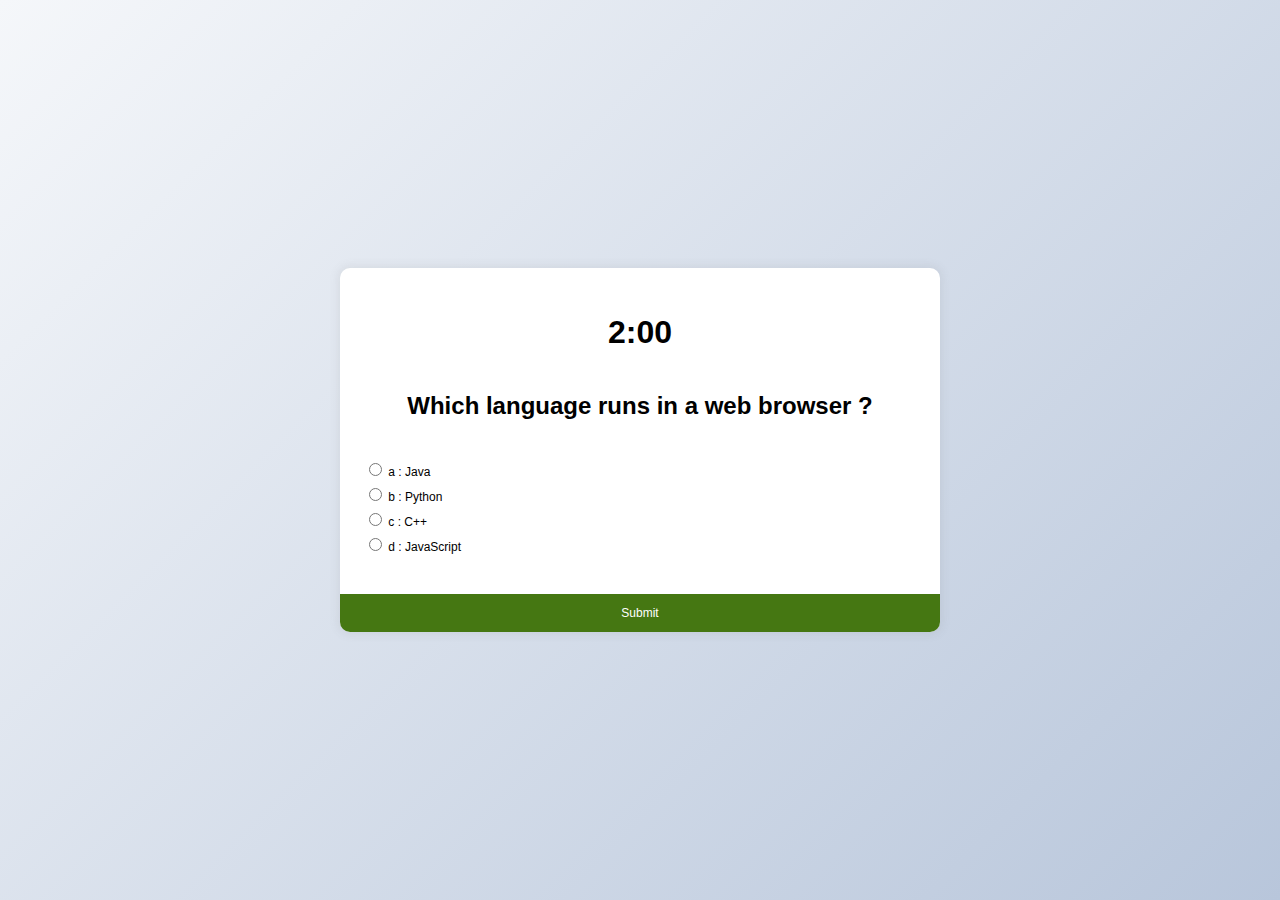
<file: 50day50miniProject/QuizzApp/index.html>
<!DOCTYPE html>
<html lang="en">
<head>
    <meta charset="UTF-8">
    <meta http-equiv="X-UA-Compatible" content="IE=edge">
    <meta name="viewport" content="width=device-width, initial-scale=1.0">
    <link rel="stylesheet" href="css/style.css">
    <title> Welcome to Quoaziz  </title>
</head>
<body>
    
    <div class="quiz-container" id="quiz">
            <div class="quiz-header">

                    <div class="display">
                            <h1 class="display__time-left">

                            </h1>
                            <p class="display__end-time">

                            </p>
                        </div>
                        
                <h2 id="question"> Question Text 

                    
                </h2>
                <ul>
                    <li>
                        <input type="radio" name="answer" id="a" class="answer">
                        <label for="a" id="a_text">Question
                        </label>
                    </li>

                    <li>
                        <input type="radio" name="answer" id="b" class="answer">
                        <label for="b" id="b_text">Question
                        </label>
                    </li>

                    <li>
                        <input type="radio" name="answer" id="c" class="answer">
                        <label for="c" id="c_text">Question
                        </label>
                    </li>

                    <li>
                        <input type="radio" name="answer" id="d" class="answer">
                        <label for="d" id="d_text">Question
                        </label>
                    </li>

                </ul>
            </div>

            <button id="submit"> Submit </button>

    </div>
    
        <script src="js/script.js"> </script>
</body>
</html>
</file>
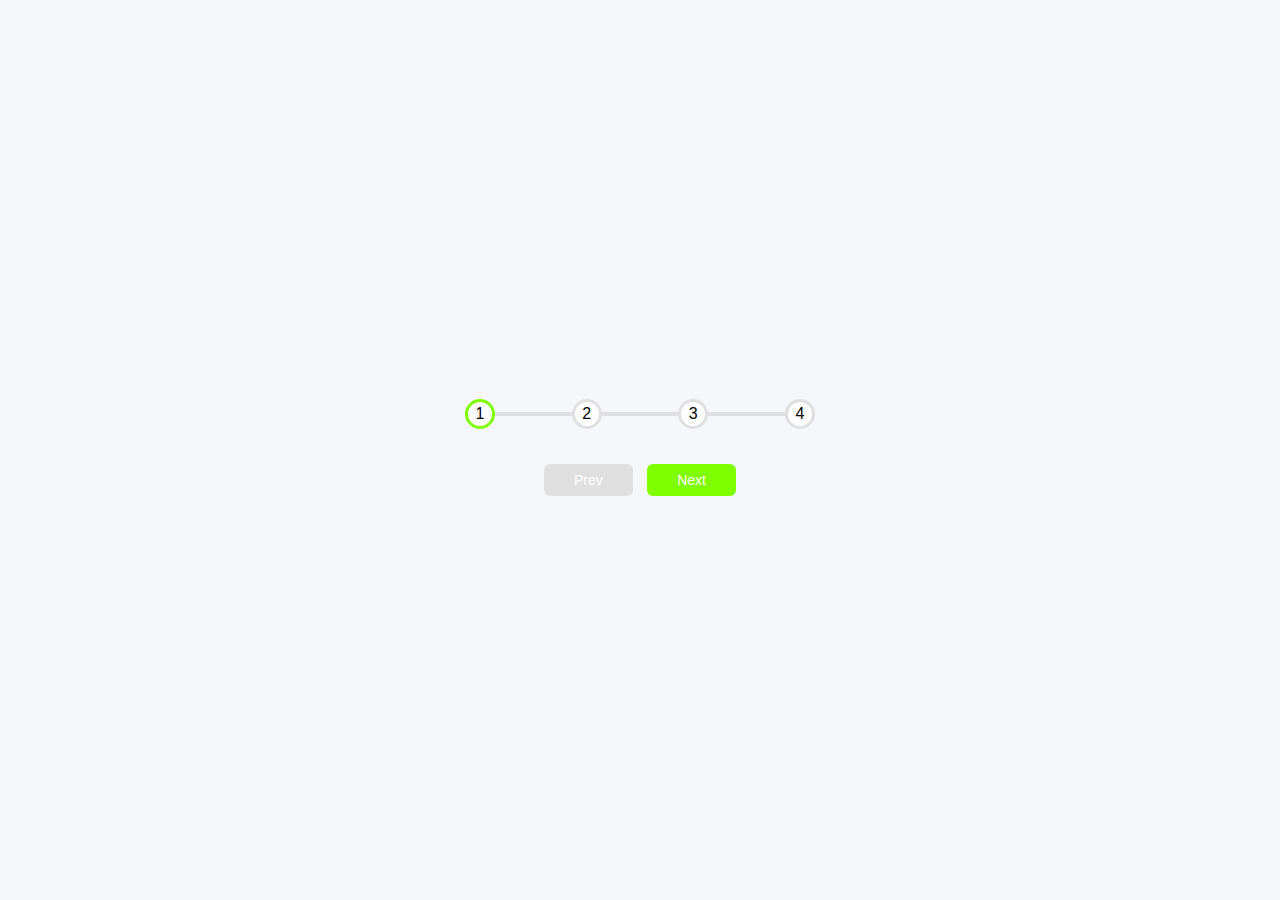
<file: 50day50miniProject/StepsPosition/index.html>
<!DOCTYPE html>
<html lang="en">
<head>
    <meta charset="UTF-8">
    <meta http-equiv="X-UA-Compatible" content="IE=edge">
    <meta name="viewport" content="width=device-width, initial-scale=1.0">
    <link rel="stylesheet" href="css/style.css">
    <title>My Progress steps</title>
</head>
<body>
    <div class="container">


        <div class="progress-container">
            <div class="progress" id="progress"> </div>
                <div class="circle active">1</div>
                <div class="circle ">2</div>
                <div class="circle ">3</div>
                <div class="circle ">4</div>
        </div>
        
        <button class="btn" id="prev" disabled> Prev </button>
        <button class="btn" id="next" > Next </button>


    </div>
        <script src="js/script.js"> </script>
</body>
</html>
</file>
<file: 50day50miniProject/QuizzApp/css/style.css>
@import url('https://fonts.google.apis.com/css?family=Poppins:wgth@200;400&display=swap');

*{
    box-sizing: border-box;
}


body {
    background-color: #b8c6db;
    background-image: linear-gradient(315deg, #b8c6db 0%, #f5f7fa 100%);
    font-family: 'Poppins', sans-serif;
    display: flex;
    align-items: center;
    justify-content: center;
    height: 100vh;
    overflow: hidden;
    margin: 0;
}


.quiz-container {
    background-color: #fff;
    border-radius: 10px;
    box-shadow: 0 0 10px 2px rgba(100,100,100,0.1);
    width: 600px;
    overflow: hidden;
}


.quiz-header {
    padding: 24px;
}


.display {
    text-align: center;
}

h2{
    padding: 20px;
    text-align: center;
}

ul {
    list-style-type: none;
    padding: 0;
}

ul li {
    font-size: 12px;
    margin: 6px 0;
}

ul li label{
cursor: pointer;
}

button {
    background-color:rgb(69, 119, 18);
    color: #fff;
    border: none;
    display: block;
    width: 100%;
    cursor: pointer;
    font-size: 12px;
    font-family: inherit;
    padding: 12px;
}



button:hover {
    background-color: rgb(113, 156, 69);

}


button:focus {
outline: none;
background-color: rgb(69, 119, 18);
}
</file>
<file: 50day50miniProject/StepsPosition/css/style.css>
@import url('https://fonts.google.apis.com/css?family=Muli&display=swap');

*{
    box-sizing: border-box;
}

:root{
--line-border-fill: chartreuse;
--line-border-empty: #e0e0e0;
}
body {
    background-color: #f6f7fb;
    font-family: 'Muli', sans-serif;
    display: flex;
    align-items: center;
    justify-content: center;
    height: 100vh;
    overflow: hidden;
    margin: 0;
}


.container {
    text-align: center;
}

.progress-container {
    display: flex;
    justify-content: space-between;
    position: relative;
    margin-bottom: 30px;
    max-width: 100%;
    width: 350px;
}


.progress-container::before {
    content: '';
    background-color: var(--line-border-empty);
    position: absolute;
    top: 50%;
    left: 0;
    height: 4px;
    width: 100%;
    z-index: -1;
    transform: translateY(-50%);
}


.progress{
    background-color: var(--line-border-fill);
    position: absolute;
    top: 50%;
    left: 0;
    height: 4px;
    width: 0%;
    z-index: -1;
    transition: 0.4s ease;
    transform: translateY(-50%);
}

.circle{
    background-color: #fff;
    counter-reset: #999;
    border-radius: 50%;
    height: 30px;
    width: 30px;
    display: flex;
    align-items: center;
    justify-content: center;
    border: 3px solid #e0e0e0;
    transition: .4s eas;
}

.circle.active {
    border-color: var(--line-border-fill);

}

.btn {
    background-color: var(--line-border-fill);
    color : #fff;
    border: 0;
    border-radius: 6px;
    cursor: pointer;
    font-family: inherit;
    padding: 8px 30px;
    margin: 5px;
    font-size: 14px;
}

.btn:active {
    transform: scale(0.98);
}

.btn:focus{
    outline:0;
}

.btn:disabled{
    background-color: var(--line-border-empty);
    cursor: none;
}
</file>
